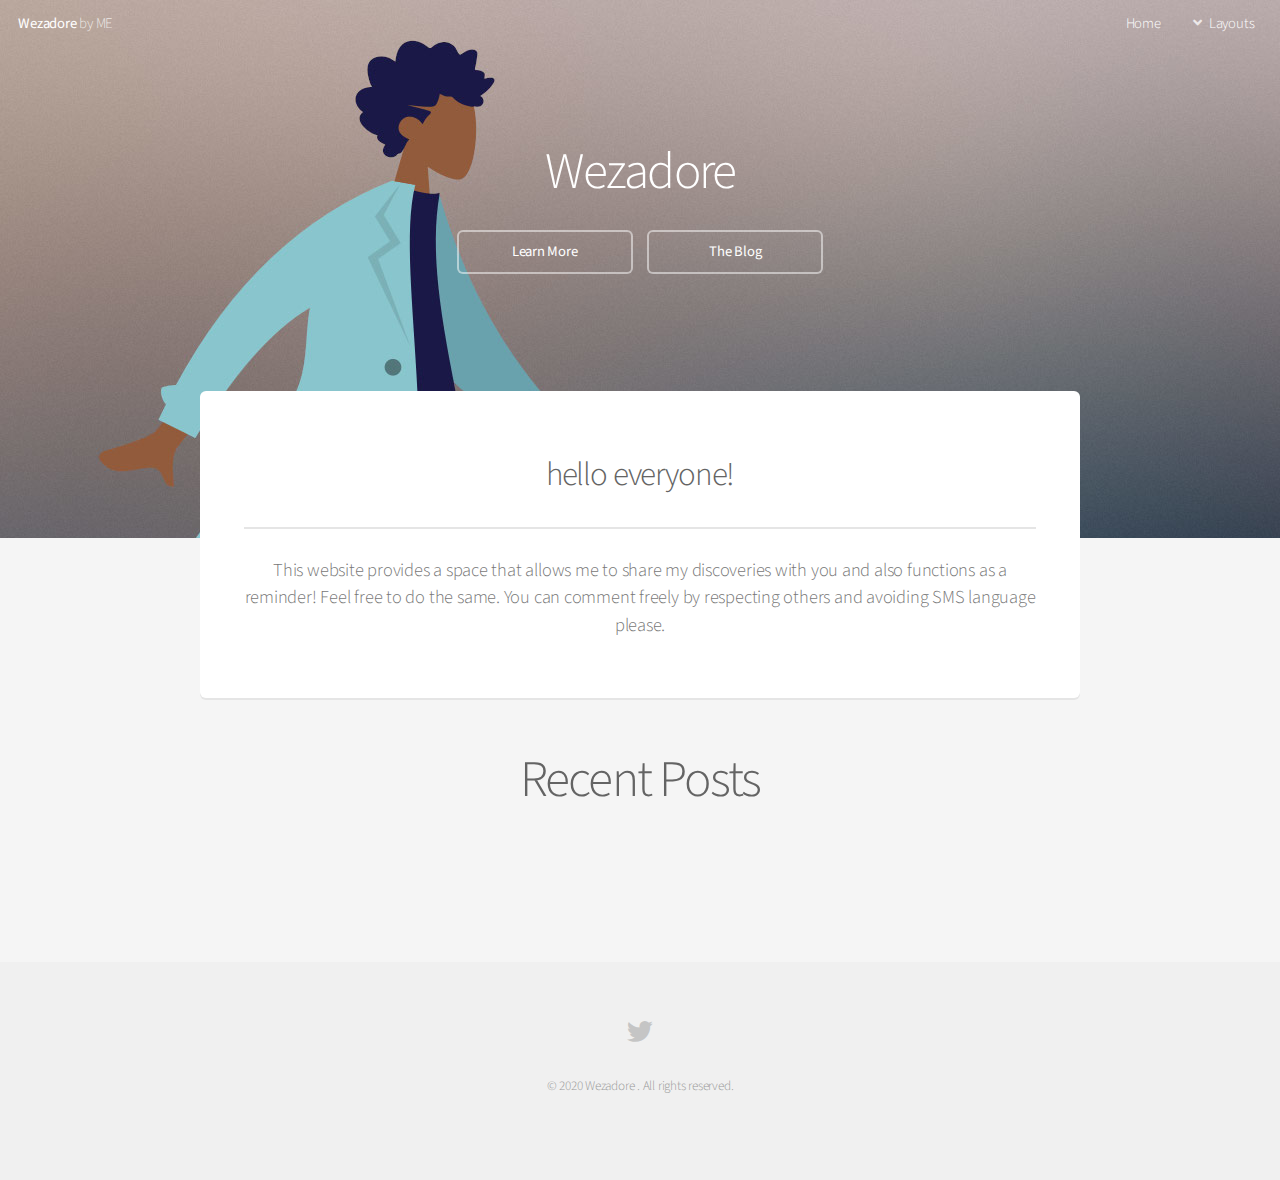
<file: index.html>
<!DOCTYPE html>
<html>
    <head>
	<meta name="generator" content="Hugo 0.72.0" />



<title>Wezadore blog</title>
<meta charset="utf-8" />
<meta name="viewport" content="width=device-width, initial-scale=1, user-scalable=no" />
<link rel="stylesheet" href="/style.css" /><meta property="og:title" content="Wezadore blog" />
<meta property="og:description" content="Another fine blog." />
<meta property="og:type" content="website" />
<meta property="og:url" content="https://wezadore.github.io/" />
<meta property="og:image" content="https://wezadore.github.io/images/pic01.jpg"/>
<meta property="og:updated_time" content="2020-06-03T00:00:00+00:00" />

    </head>
    <body class="landing is-preload">
        <div id="page-wrapper">
<header id="header"class="alt">
    <h1><a href="/">Wezadore</a> by ME</h1>
    <nav id="nav">
        <ul>
            <li><a href="https://wezadore.github.io/">Home</a></li>
            <li>
                <a href="#" class="icon solid fa-angle-down">Layouts</a>
                <ul><li><a href="/blog/">Blog</a></li></ul>
            </li>
            
            
        </ul>
    </nav>

<script type="application/javascript">
var doNotTrack = false;
if (!doNotTrack) {
	(function(i,s,o,g,r,a,m){i['GoogleAnalyticsObject']=r;i[r]=i[r]||function(){
	(i[r].q=i[r].q||[]).push(arguments)},i[r].l=1*new Date();a=s.createElement(o),
	m=s.getElementsByTagName(o)[0];a.async=1;a.src=g;m.parentNode.insertBefore(a,m)
	})(window,document,'script','https://www.google-analytics.com/analytics.js','ga');
	ga('create', 'UA-168442425-1', 'auto');
	
	ga('send', 'pageview');
}
</script>

</header>

            <section id="banner">
            
            
                <h2>Wezadore</h2>
                <p> </p>
                <ul class="actions special">
                
                    <li><a href="/aboutme/" class="button ">Learn More</a></li>
                
                    <li><a href="/blog/" class="button ">The Blog</a></li>
                
                </ul>
            
            
            </section>

            
            <section id="main" class="container">
                
                
                
                    <section class="box special">
                        <header class="major">
                            
                            <h2>hello everyone!</h2>
                            <p>This website provides a space that allows me to share my discoveries with you and also functions as a reminder! Feel free to do the same. You can comment freely by respecting others and avoiding SMS language please.</p>
                        </header>
                        
                    </section>
                
                

                
                

                
                
                
                  
                  <header class="major">
                      <h2>Recent Posts</h2>
                  </header>
                  
                  <div class="row">
                      
                  </div>
                
                
            </section>

            
            
<footer id="footer">
    <ul class="icons">
        
            <li><a href="https://twitter.com/wezadore" class="icon brands fa-twitter"><span class="label">twitter</span></a></li>
        
    </ul>
    <ul class="copyright">
        
        <li>© 2020 Wezadore . All rights reserved.</li>
        
        
        
    </ul>
</footer></div>
<script src="https://wezadore.github.io/js/jquery.min.js"></script>
<script src="https://wezadore.github.io/js/jquery.dropotron.min.js"></script>
<script src="https://wezadore.github.io/js/jquery.scrollex.min.js"></script>
<script src="https://wezadore.github.io/js/browser.min.js"></script>
<script src="https://wezadore.github.io/js/breakpoints.min.js"></script>
<script src="https://wezadore.github.io/js/util.js"></script>
<script src="https://wezadore.github.io/js/main.js"></script></body>
</html>
</file>
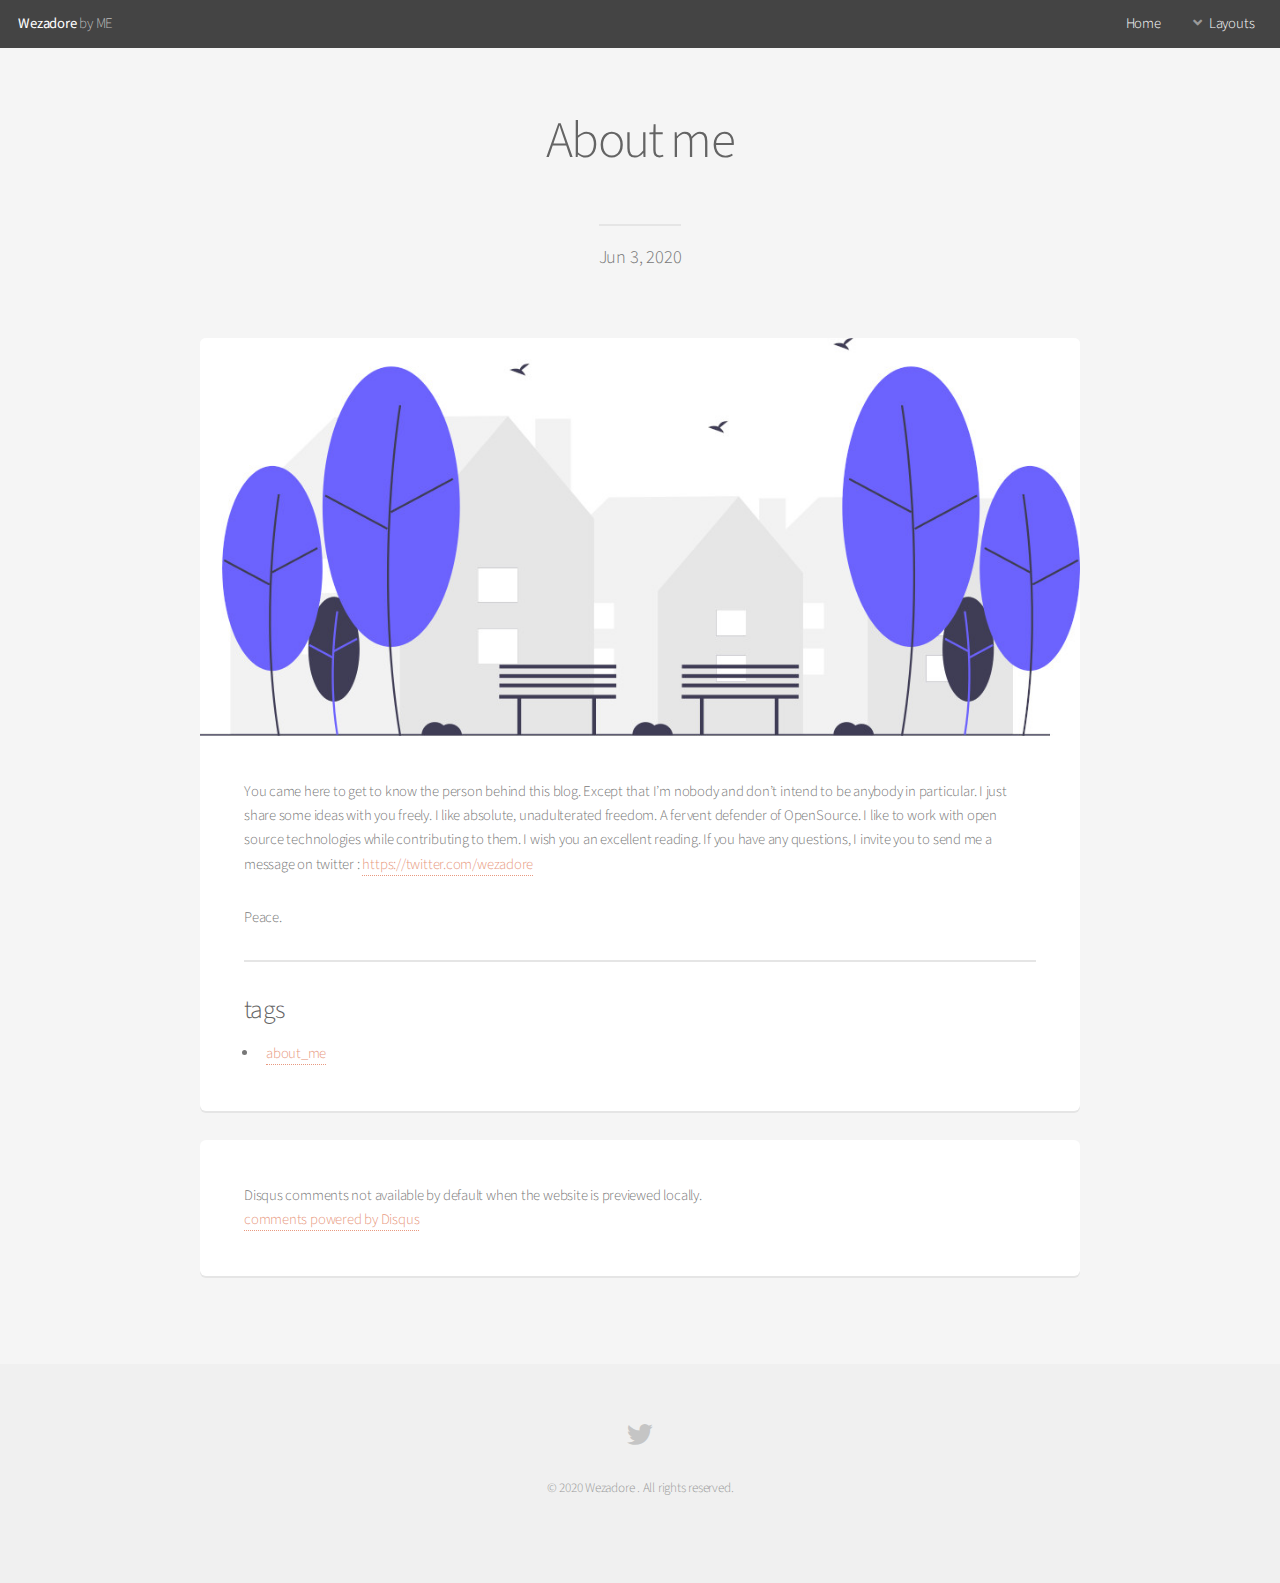
<file: aboutme/index.html>
<!DOCTYPE html>
<html>
    <head>



<title>About me | Wezadore blog</title>
<meta charset="utf-8" />
<meta name="viewport" content="width=device-width, initial-scale=1, user-scalable=no" />
<link rel="stylesheet" href="/style.css" /></head>
    <body class="is-preload">
        <div id="page-wrapper">
<header id="header">
    <h1><a href="/">Wezadore</a> by ME</h1>
    <nav id="nav">
        <ul>
            <li><a href="https://wezadore.github.io/">Home</a></li>
            <li>
                <a href="#" class="icon solid fa-angle-down">Layouts</a>
                <ul><li><a href="/blog/">Blog</a></li></ul>
            </li>
            
            
        </ul>
    </nav>

<script type="application/javascript">
var doNotTrack = false;
if (!doNotTrack) {
	(function(i,s,o,g,r,a,m){i['GoogleAnalyticsObject']=r;i[r]=i[r]||function(){
	(i[r].q=i[r].q||[]).push(arguments)},i[r].l=1*new Date();a=s.createElement(o),
	m=s.getElementsByTagName(o)[0];a.async=1;a.src=g;m.parentNode.insertBefore(a,m)
	})(window,document,'script','https://www.google-analytics.com/analytics.js','ga');
	ga('create', 'UA-168442425-1', 'auto');
	
	ga('send', 'pageview');
}
</script>

</header>
<section id="main" class="container ">
  <header>
    <h2>About me</h2>
    
    <p>Jun 3, 2020</p>
    
  </header>
  <div class="box">
    
    <span class="image featured"><img src="/images/street.jpg" alt="" /></span>
    
    <p>You came here to get to know the person behind this blog. Except that I&rsquo;m nobody and don&rsquo;t intend to be anybody in particular. I just share some ideas with you freely.
I like absolute, unadulterated freedom. A fervent defender of OpenSource. I like to work with open source technologies while contributing to them.
I wish you an excellent reading. If you have any questions, I invite you to send me a message on twitter : <a href="https://twitter.com/wezadore">https://twitter.com/wezadore</a></p>
<p>Peace.</p>

    


  <hr />
  <h3>tags</h3>
  <ul>
    
      <li>
          <a href="https://wezadore.github.io/tags/about_me/">about_me</a>
        </li></ul>

  </div>
  
  <div class="box">
    <div id="disqus_thread"></div>
<script type="application/javascript">
    var disqus_config = function () {
    
    
    
    };
    (function() {
        if (["localhost", "127.0.0.1"].indexOf(window.location.hostname) != -1) {
            document.getElementById('disqus_thread').innerHTML = 'Disqus comments not available by default when the website is previewed locally.';
            return;
        }
        var d = document, s = d.createElement('script'); s.async = true;
        s.src = '//' + "wezadore" + '.disqus.com/embed.js';
        s.setAttribute('data-timestamp', +new Date());
        (d.head || d.body).appendChild(s);
    })();
</script>
<noscript>Please enable JavaScript to view the <a href="https://disqus.com/?ref_noscript">comments powered by Disqus.</a></noscript>
<a href="https://disqus.com" class="dsq-brlink">comments powered by <span class="logo-disqus">Disqus</span></a>
  </div>
  

            </section>
<footer id="footer">
    <ul class="icons">
        
            <li><a href="https://twitter.com/wezadore" class="icon brands fa-twitter"><span class="label">twitter</span></a></li>
        
    </ul>
    <ul class="copyright">
        
        <li>© 2020 Wezadore . All rights reserved.</li>
        
        
        
    </ul>
</footer></div>
<script src="https://wezadore.github.io/js/jquery.min.js"></script>
<script src="https://wezadore.github.io/js/jquery.dropotron.min.js"></script>
<script src="https://wezadore.github.io/js/jquery.scrollex.min.js"></script>
<script src="https://wezadore.github.io/js/browser.min.js"></script>
<script src="https://wezadore.github.io/js/breakpoints.min.js"></script>
<script src="https://wezadore.github.io/js/util.js"></script>
<script src="https://wezadore.github.io/js/main.js"></script></body>
</html>
</file>
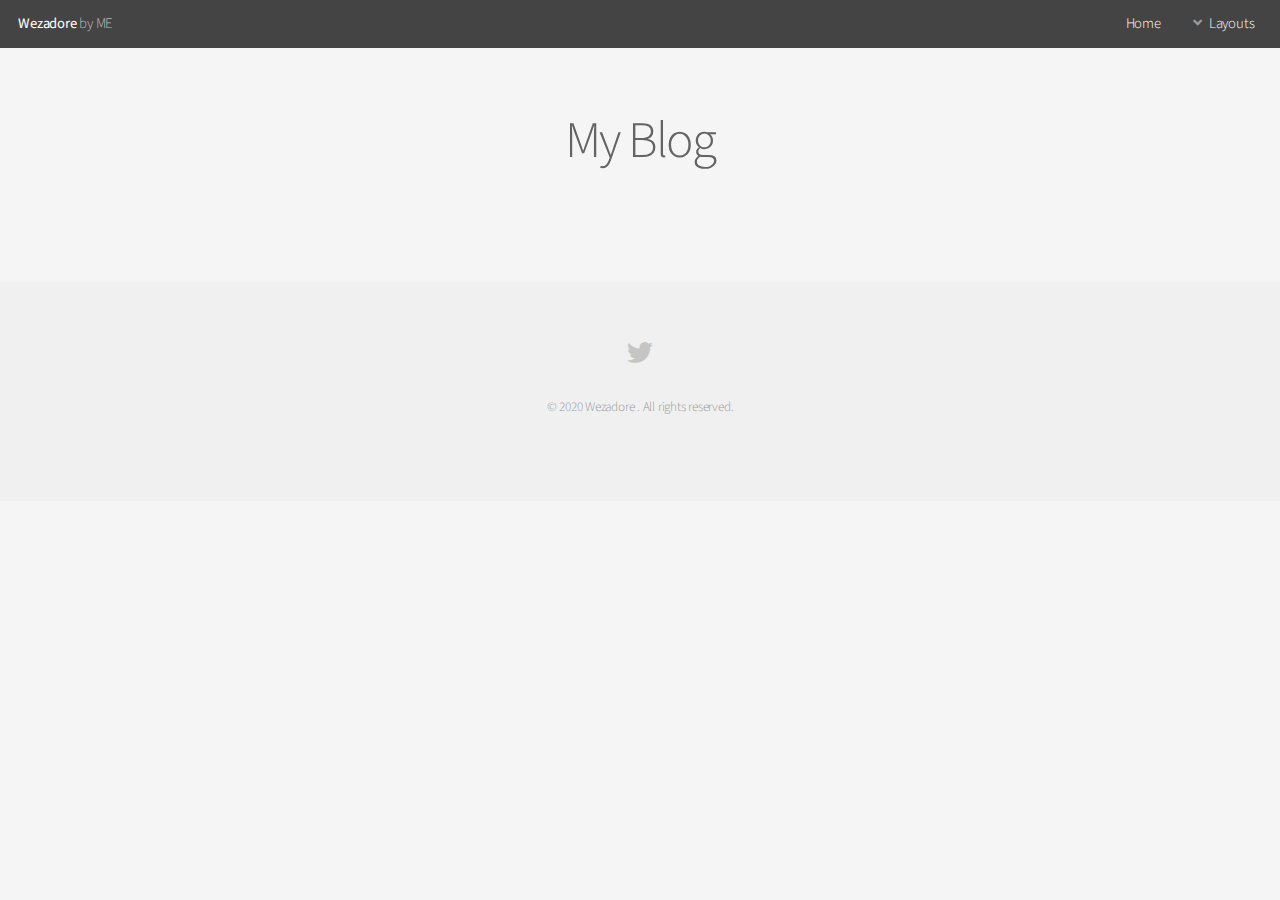
<file: blog/index.html>
<!DOCTYPE html>
<html>
    <head>



<title>My Blog | Wezadore blog</title>
<meta charset="utf-8" />
<meta name="viewport" content="width=device-width, initial-scale=1, user-scalable=no" />
<link rel="stylesheet" href="/style.css" /></head>
    <body class="is-preload">
        <div id="page-wrapper">
<header id="header">
    <h1><a href="/">Wezadore</a> by ME</h1>
    <nav id="nav">
        <ul>
            <li><a href="https://wezadore.github.io/">Home</a></li>
            <li>
                <a href="#" class="icon solid fa-angle-down">Layouts</a>
                <ul><li><a href="/blog/">Blog</a></li></ul>
            </li>
            
            
        </ul>
    </nav>

<script type="application/javascript">
var doNotTrack = false;
if (!doNotTrack) {
	(function(i,s,o,g,r,a,m){i['GoogleAnalyticsObject']=r;i[r]=i[r]||function(){
	(i[r].q=i[r].q||[]).push(arguments)},i[r].l=1*new Date();a=s.createElement(o),
	m=s.getElementsByTagName(o)[0];a.async=1;a.src=g;m.parentNode.insertBefore(a,m)
	})(window,document,'script','https://www.google-analytics.com/analytics.js','ga');
	ga('create', 'UA-168442425-1', 'auto');
	
	ga('send', 'pageview');
}
</script>

</header>
<section id="main" class="container ">

  <header>
    <h2>My Blog</h2>
  </header>
  <div class="row">
      
  </div>

            </section>
<footer id="footer">
    <ul class="icons">
        
            <li><a href="https://twitter.com/wezadore" class="icon brands fa-twitter"><span class="label">twitter</span></a></li>
        
    </ul>
    <ul class="copyright">
        
        <li>© 2020 Wezadore . All rights reserved.</li>
        
        
        
    </ul>
</footer></div>
<script src="https://wezadore.github.io/js/jquery.min.js"></script>
<script src="https://wezadore.github.io/js/jquery.dropotron.min.js"></script>
<script src="https://wezadore.github.io/js/jquery.scrollex.min.js"></script>
<script src="https://wezadore.github.io/js/browser.min.js"></script>
<script src="https://wezadore.github.io/js/breakpoints.min.js"></script>
<script src="https://wezadore.github.io/js/util.js"></script>
<script src="https://wezadore.github.io/js/main.js"></script></body>
</html>
</file>
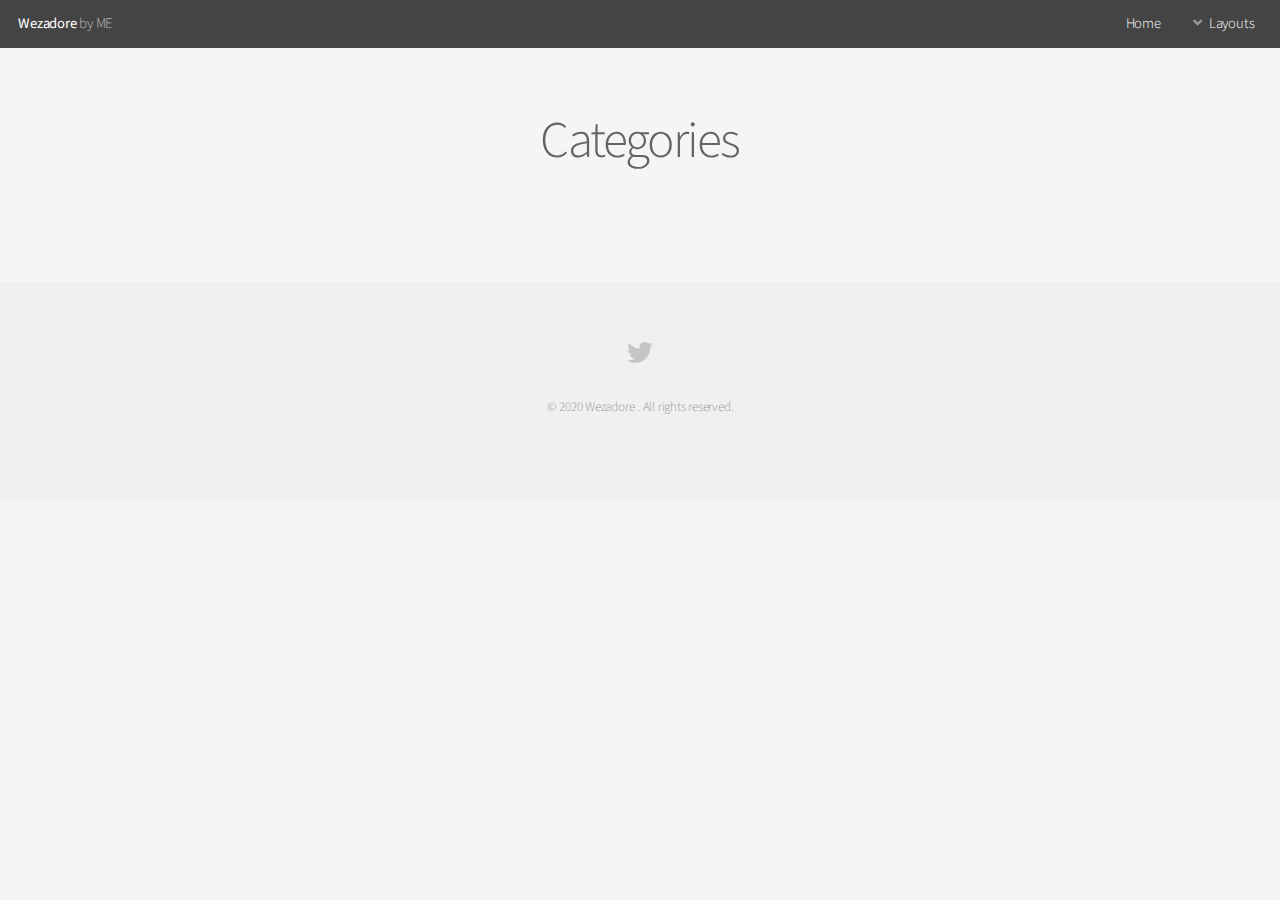
<file: categories/index.html>
<!DOCTYPE html>
<html>
    <head>



<title>Categories | Wezadore blog</title>
<meta charset="utf-8" />
<meta name="viewport" content="width=device-width, initial-scale=1, user-scalable=no" />
<link rel="stylesheet" href="/style.css" /></head>
    <body class="is-preload">
        <div id="page-wrapper">
<header id="header">
    <h1><a href="/">Wezadore</a> by ME</h1>
    <nav id="nav">
        <ul>
            <li><a href="https://wezadore.github.io/">Home</a></li>
            <li>
                <a href="#" class="icon solid fa-angle-down">Layouts</a>
                <ul><li><a href="/blog/">Blog</a></li></ul>
            </li>
            
            
        </ul>
    </nav>

<script type="application/javascript">
var doNotTrack = false;
if (!doNotTrack) {
	(function(i,s,o,g,r,a,m){i['GoogleAnalyticsObject']=r;i[r]=i[r]||function(){
	(i[r].q=i[r].q||[]).push(arguments)},i[r].l=1*new Date();a=s.createElement(o),
	m=s.getElementsByTagName(o)[0];a.async=1;a.src=g;m.parentNode.insertBefore(a,m)
	})(window,document,'script','https://www.google-analytics.com/analytics.js','ga');
	ga('create', 'UA-168442425-1', 'auto');
	
	ga('send', 'pageview');
}
</script>

</header>
<section id="main" class="container ">

  <header>
    <h2>Categories</h2>
  </header>
  <div class="row">
      
  </div>

            </section>
<footer id="footer">
    <ul class="icons">
        
            <li><a href="https://twitter.com/wezadore" class="icon brands fa-twitter"><span class="label">twitter</span></a></li>
        
    </ul>
    <ul class="copyright">
        
        <li>© 2020 Wezadore . All rights reserved.</li>
        
        
        
    </ul>
</footer></div>
<script src="https://wezadore.github.io/js/jquery.min.js"></script>
<script src="https://wezadore.github.io/js/jquery.dropotron.min.js"></script>
<script src="https://wezadore.github.io/js/jquery.scrollex.min.js"></script>
<script src="https://wezadore.github.io/js/browser.min.js"></script>
<script src="https://wezadore.github.io/js/breakpoints.min.js"></script>
<script src="https://wezadore.github.io/js/util.js"></script>
<script src="https://wezadore.github.io/js/main.js"></script></body>
</html>
</file>
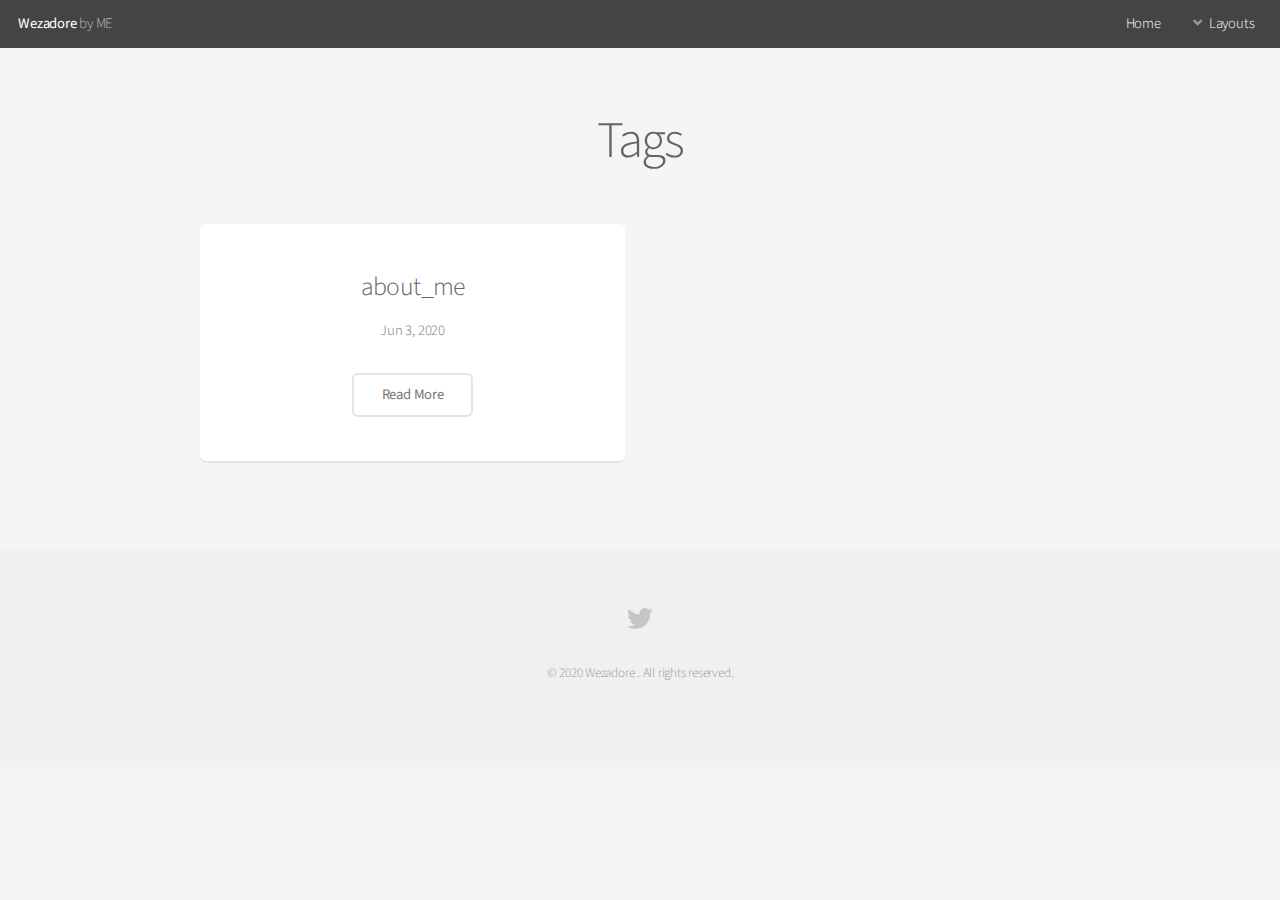
<file: tags/index.html>
<!DOCTYPE html>
<html>
    <head>



<title>Tags | Wezadore blog</title>
<meta charset="utf-8" />
<meta name="viewport" content="width=device-width, initial-scale=1, user-scalable=no" />
<link rel="stylesheet" href="/style.css" /></head>
    <body class="is-preload">
        <div id="page-wrapper">
<header id="header">
    <h1><a href="/">Wezadore</a> by ME</h1>
    <nav id="nav">
        <ul>
            <li><a href="https://wezadore.github.io/">Home</a></li>
            <li>
                <a href="#" class="icon solid fa-angle-down">Layouts</a>
                <ul><li><a href="/blog/">Blog</a></li></ul>
            </li>
            
            
        </ul>
    </nav>

<script type="application/javascript">
var doNotTrack = false;
if (!doNotTrack) {
	(function(i,s,o,g,r,a,m){i['GoogleAnalyticsObject']=r;i[r]=i[r]||function(){
	(i[r].q=i[r].q||[]).push(arguments)},i[r].l=1*new Date();a=s.createElement(o),
	m=s.getElementsByTagName(o)[0];a.async=1;a.src=g;m.parentNode.insertBefore(a,m)
	})(window,document,'script','https://www.google-analytics.com/analytics.js','ga');
	ga('create', 'UA-168442425-1', 'auto');
	
	ga('send', 'pageview');
}
</script>

</header>
<section id="main" class="container ">

  <header>
    <h2>Tags</h2>
  </header>
  <div class="row">
      
          <div class="col-6 col-12-narrower">
              <section class="box special">
                  
                  <h3>about_me</h3>
                  <p>Jun 3, 2020</p>
                  
                  <p></p>
                  
                  <ul class="actions special">
                      <li><a href="https://wezadore.github.io/tags/about_me/" class="button alt">Read More </a></li>
                  </ul>
              </section>
          </div>
      
  </div>

            </section>
<footer id="footer">
    <ul class="icons">
        
            <li><a href="https://twitter.com/wezadore" class="icon brands fa-twitter"><span class="label">twitter</span></a></li>
        
    </ul>
    <ul class="copyright">
        
        <li>© 2020 Wezadore . All rights reserved.</li>
        
        
        
    </ul>
</footer></div>
<script src="https://wezadore.github.io/js/jquery.min.js"></script>
<script src="https://wezadore.github.io/js/jquery.dropotron.min.js"></script>
<script src="https://wezadore.github.io/js/jquery.scrollex.min.js"></script>
<script src="https://wezadore.github.io/js/browser.min.js"></script>
<script src="https://wezadore.github.io/js/breakpoints.min.js"></script>
<script src="https://wezadore.github.io/js/util.js"></script>
<script src="https://wezadore.github.io/js/main.js"></script></body>
</html>
</file>
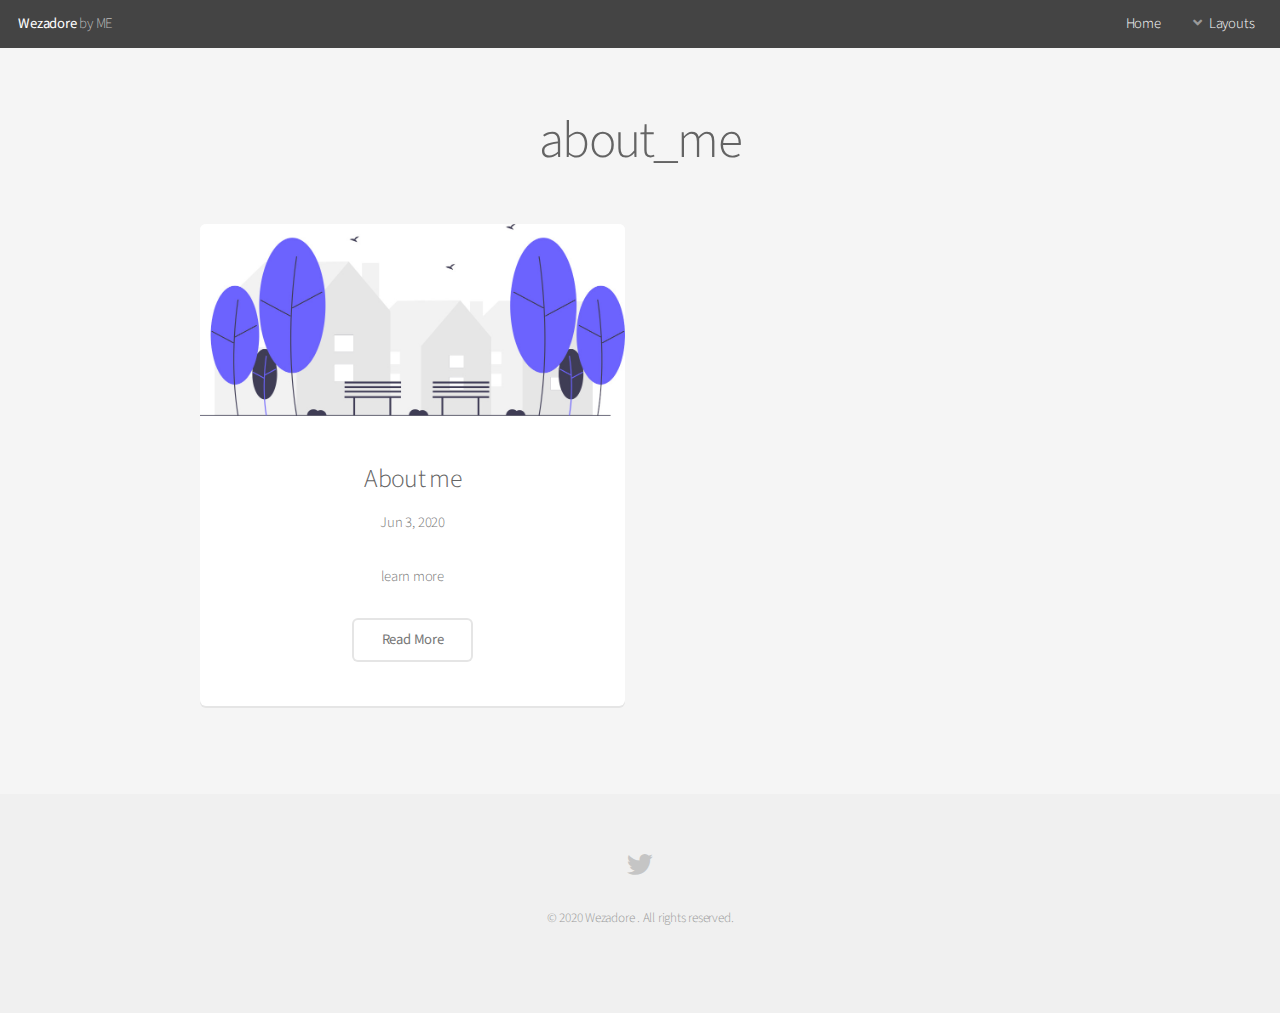
<file: tags/about_me/index.html>
<!DOCTYPE html>
<html>
    <head>



<title>about_me | Wezadore blog</title>
<meta charset="utf-8" />
<meta name="viewport" content="width=device-width, initial-scale=1, user-scalable=no" />
<link rel="stylesheet" href="/style.css" /></head>
    <body class="is-preload">
        <div id="page-wrapper">
<header id="header">
    <h1><a href="/">Wezadore</a> by ME</h1>
    <nav id="nav">
        <ul>
            <li><a href="https://wezadore.github.io/">Home</a></li>
            <li>
                <a href="#" class="icon solid fa-angle-down">Layouts</a>
                <ul><li><a href="/blog/">Blog</a></li></ul>
            </li>
            
            
        </ul>
    </nav>

<script type="application/javascript">
var doNotTrack = false;
if (!doNotTrack) {
	(function(i,s,o,g,r,a,m){i['GoogleAnalyticsObject']=r;i[r]=i[r]||function(){
	(i[r].q=i[r].q||[]).push(arguments)},i[r].l=1*new Date();a=s.createElement(o),
	m=s.getElementsByTagName(o)[0];a.async=1;a.src=g;m.parentNode.insertBefore(a,m)
	})(window,document,'script','https://www.google-analytics.com/analytics.js','ga');
	ga('create', 'UA-168442425-1', 'auto');
	
	ga('send', 'pageview');
}
</script>

</header>
<section id="main" class="container ">

  <header>
    <h2>about_me</h2>
  </header>
  <div class="row">
      
          <div class="col-6 col-12-narrower">
              <section class="box special">
                  
                  <span class="image featured"><img src="/images/street.jpg" alt="" /></span>
                  
                  <h3>About me</h3>
                  <p>Jun 3, 2020</p>
                  
                  <p>learn more</p>
                  
                  <ul class="actions special">
                      <li><a href="https://wezadore.github.io/aboutme/" class="button alt">Read More </a></li>
                  </ul>
              </section>
          </div>
      
  </div>

            </section>
<footer id="footer">
    <ul class="icons">
        
            <li><a href="https://twitter.com/wezadore" class="icon brands fa-twitter"><span class="label">twitter</span></a></li>
        
    </ul>
    <ul class="copyright">
        
        <li>© 2020 Wezadore . All rights reserved.</li>
        
        
        
    </ul>
</footer></div>
<script src="https://wezadore.github.io/js/jquery.min.js"></script>
<script src="https://wezadore.github.io/js/jquery.dropotron.min.js"></script>
<script src="https://wezadore.github.io/js/jquery.scrollex.min.js"></script>
<script src="https://wezadore.github.io/js/browser.min.js"></script>
<script src="https://wezadore.github.io/js/breakpoints.min.js"></script>
<script src="https://wezadore.github.io/js/util.js"></script>
<script src="https://wezadore.github.io/js/main.js"></script></body>
</html>
</file>
<file: style.css>
@import url("css/fontawesome-all.min.css");@import url("https://fonts.googleapis.com/css?family=Source+Sans+Pro:300,400,300italic,400italic");html,body,div,span,applet,object,iframe,h1,h2,h3,h4,h5,h6,p,blockquote,pre,a,abbr,acronym,address,big,cite,code,del,dfn,em,img,ins,kbd,q,s,samp,small,strike,strong,sub,sup,tt,var,b,u,i,center,dl,dt,dd,ol,ul,li,fieldset,form,label,legend,table,caption,tbody,tfoot,thead,tr,th,td,article,aside,canvas,details,embed,figure,figcaption,footer,header,hgroup,menu,nav,output,ruby,section,summary,time,mark,audio,video{margin:0;padding:0;border:0;font-size:100%;font:inherit;vertical-align:baseline}article,aside,details,figcaption,figure,footer,header,hgroup,menu,nav,section{display:block}body{line-height:1}ol,ul{list-style:none}blockquote,q{quotes:none}blockquote:before,blockquote:after,q:before,q:after{content:'';content:none}table{border-collapse:collapse;border-spacing:0}body{-webkit-text-size-adjust:none}mark{background-color:transparent;color:inherit}input::-moz-focus-inner{border:0;padding:0}input,select,textarea{-moz-appearance:none;-webkit-appearance:none;-ms-appearance:none;appearance:none}@-ms-viewport{width:device-width}body{-ms-overflow-style:scrollbar}@media screen and (max-width: 480px){html,body{min-width:320px}}html{box-sizing:border-box}*,*:before,*:after{box-sizing:inherit}body{background:#f5f5f5}body,input,select,textarea{color:#777;font-family:"Source Sans Pro",sans-serif;font-size:16pt;font-weight:300;line-height:1.65em;letter-spacing:-0.015em}a{-moz-transition:color .2s ease-in-out,border-bottom-color .2s ease-in-out;-webkit-transition:color .2s ease-in-out,border-bottom-color .2s ease-in-out;-ms-transition:color .2s ease-in-out,border-bottom-color .2s ease-in-out;transition:color .2s ease-in-out,border-bottom-color .2s ease-in-out;border-bottom:dotted 1px;color:#e89980;text-decoration:none}a:hover{border-bottom-color:transparent}strong,b{color:#646464;font-weight:400}em,i{font-style:italic}p{margin:0 0 2em 0}h1,h2,h3,h4,h5,h6{color:#646464;font-weight:300;line-height:1em;margin:0 0 .5em 0}h1 a,h2 a,h3 a,h4 a,h5 a,h6 a{color:inherit;text-decoration:none}h2{font-size:2.25em;line-height:1.5em;letter-spacing:-0.035em}h3{font-size:1.75em;line-height:1.5em;letter-spacing:-0.025em}h4{font-size:1.1em;line-height:1.5em;letter-spacing:0}h5{font-size:0.9em;line-height:1.5em;letter-spacing:0}h6{font-size:0.7em;line-height:1.5em;letter-spacing:0}sub{font-size:0.8em;position:relative;top:0.5em}sup{font-size:0.8em;position:relative;top:-0.5em}hr{border:0;border-bottom:solid 2px #e5e5e5;margin:2em 0}hr.major{margin:3em 0}blockquote{border-left:solid 4px #e5e5e5;font-style:italic;margin:0 0 2em 0;padding:0.5em 0 0.5em 2em}pre{-webkit-overflow-scrolling:touch;background:#f8f8f8;border-radius:6px;border:solid 1px #e5e5e5;font-family:monospace;font-size:0.9em;line-height:1.75em;margin:0 0 2em 0;overflow-x:auto;padding:1em 1.5em}pre code{border:solid 0px #e5e5e5;font-family:monospace;font-size:0.9em;line-height:1.75em;margin:0 0 2em 0;overflow-x:auto}code{background:#f8f8f8;border-radius:6px;border:solid 1px #e5e5e5;font-family:monospace;font-size:0.9em;margin:0 0.25em;padding:0.25em 0.65em}.align-left{text-align:left}.align-center{text-align:center}.align-right{text-align:right}.row{display:flex;flex-wrap:wrap;box-sizing:border-box;align-items:stretch}.row>*{box-sizing:border-box}.row.gtr-uniform>*>:last-child{margin-bottom:0}.row.aln-left{justify-content:flex-start}.row.aln-center{justify-content:center}.row.aln-right{justify-content:flex-end}.row.aln-top{align-items:flex-start}.row.aln-middle{align-items:center}.row.aln-bottom{align-items:flex-end}.row>.imp{order:-1}.row>.col-1{width:8.33333333%}.row>.off-1{margin-left:8.33333333%}.row>.col-2{width:16.66666667%}.row>.off-2{margin-left:16.66666667%}.row>.col-3{width:25%}.row>.off-3{margin-left:25%}.row>.col-4{width:33.33333333%}.row>.off-4{margin-left:33.33333333%}.row>.col-5{width:41.66666667%}.row>.off-5{margin-left:41.66666667%}.row>.col-6{width:50%}.row>.off-6{margin-left:50%}.row>.col-7{width:58.33333333%}.row>.off-7{margin-left:58.33333333%}.row>.col-8{width:66.66666667%}.row>.off-8{margin-left:66.66666667%}.row>.col-9{width:75%}.row>.off-9{margin-left:75%}.row>.col-10{width:83.33333333%}.row>.off-10{margin-left:83.33333333%}.row>.col-11{width:91.66666667%}.row>.off-11{margin-left:91.66666667%}.row>.col-12{width:100%}.row>.off-12{margin-left:100%}.row.gtr-0{margin-top:0;margin-left:0em}.row.gtr-0>*{padding:0 0 0 0em}.row.gtr-0.gtr-uniform{margin-top:0em}.row.gtr-0.gtr-uniform>*{padding-top:0em}.row.gtr-25{margin-top:0;margin-left:-.5em}.row.gtr-25>*{padding:0 0 0 .5em}.row.gtr-25.gtr-uniform{margin-top:-.5em}.row.gtr-25.gtr-uniform>*{padding-top:.5em}.row.gtr-50{margin-top:0;margin-left:-1em}.row.gtr-50>*{padding:0 0 0 1em}.row.gtr-50.gtr-uniform{margin-top:-1em}.row.gtr-50.gtr-uniform>*{padding-top:1em}.row{margin-top:0;margin-left:-2em}.row>*{padding:0 0 0 2em}.row.gtr-uniform{margin-top:-2em}.row.gtr-uniform>*{padding-top:2em}.row.gtr-150{margin-top:0;margin-left:-3em}.row.gtr-150>*{padding:0 0 0 3em}.row.gtr-150.gtr-uniform{margin-top:-3em}.row.gtr-150.gtr-uniform>*{padding-top:3em}.row.gtr-200{margin-top:0;margin-left:-4em}.row.gtr-200>*{padding:0 0 0 4em}.row.gtr-200.gtr-uniform{margin-top:-4em}.row.gtr-200.gtr-uniform>*{padding-top:4em}@media screen and (max-width: 1680px){.row{display:flex;flex-wrap:wrap;box-sizing:border-box;align-items:stretch}.row>*{box-sizing:border-box}.row.gtr-uniform>*>:last-child{margin-bottom:0}.row.aln-left{justify-content:flex-start}.row.aln-center{justify-content:center}.row.aln-right{justify-content:flex-end}.row.aln-top{align-items:flex-start}.row.aln-middle{align-items:center}.row.aln-bottom{align-items:flex-end}.row>.imp-wide{order:-1}.row>.col-1-wide{width:8.33333333%}.row>.off-1-wide{margin-left:8.33333333%}.row>.col-2-wide{width:16.66666667%}.row>.off-2-wide{margin-left:16.66666667%}.row>.col-3-wide{width:25%}.row>.off-3-wide{margin-left:25%}.row>.col-4-wide{width:33.33333333%}.row>.off-4-wide{margin-left:33.33333333%}.row>.col-5-wide{width:41.66666667%}.row>.off-5-wide{margin-left:41.66666667%}.row>.col-6-wide{width:50%}.row>.off-6-wide{margin-left:50%}.row>.col-7-wide{width:58.33333333%}.row>.off-7-wide{margin-left:58.33333333%}.row>.col-8-wide{width:66.66666667%}.row>.off-8-wide{margin-left:66.66666667%}.row>.col-9-wide{width:75%}.row>.off-9-wide{margin-left:75%}.row>.col-10-wide{width:83.33333333%}.row>.off-10-wide{margin-left:83.33333333%}.row>.col-11-wide{width:91.66666667%}.row>.off-11-wide{margin-left:91.66666667%}.row>.col-12-wide{width:100%}.row>.off-12-wide{margin-left:100%}.row.gtr-0{margin-top:0;margin-left:0em}.row.gtr-0>*{padding:0 0 0 0em}.row.gtr-0.gtr-uniform{margin-top:0em}.row.gtr-0.gtr-uniform>*{padding-top:0em}.row.gtr-25{margin-top:0;margin-left:-.5em}.row.gtr-25>*{padding:0 0 0 .5em}.row.gtr-25.gtr-uniform{margin-top:-.5em}.row.gtr-25.gtr-uniform>*{padding-top:.5em}.row.gtr-50{margin-top:0;margin-left:-1em}.row.gtr-50>*{padding:0 0 0 1em}.row.gtr-50.gtr-uniform{margin-top:-1em}.row.gtr-50.gtr-uniform>*{padding-top:1em}.row{margin-top:0;margin-left:-2em}.row>*{padding:0 0 0 2em}.row.gtr-uniform{margin-top:-2em}.row.gtr-uniform>*{padding-top:2em}.row.gtr-150{margin-top:0;margin-left:-3em}.row.gtr-150>*{padding:0 0 0 3em}.row.gtr-150.gtr-uniform{margin-top:-3em}.row.gtr-150.gtr-uniform>*{padding-top:3em}.row.gtr-200{margin-top:0;margin-left:-4em}.row.gtr-200>*{padding:0 0 0 4em}.row.gtr-200.gtr-uniform{margin-top:-4em}.row.gtr-200.gtr-uniform>*{padding-top:4em}}@media screen and (max-width: 1280px){.row{display:flex;flex-wrap:wrap;box-sizing:border-box;align-items:stretch}.row>*{box-sizing:border-box}.row.gtr-uniform>*>:last-child{margin-bottom:0}.row.aln-left{justify-content:flex-start}.row.aln-center{justify-content:center}.row.aln-right{justify-content:flex-end}.row.aln-top{align-items:flex-start}.row.aln-middle{align-items:center}.row.aln-bottom{align-items:flex-end}.row>.imp-normal{order:-1}.row>.col-1-normal{width:8.33333333%}.row>.off-1-normal{margin-left:8.33333333%}.row>.col-2-normal{width:16.66666667%}.row>.off-2-normal{margin-left:16.66666667%}.row>.col-3-normal{width:25%}.row>.off-3-normal{margin-left:25%}.row>.col-4-normal{width:33.33333333%}.row>.off-4-normal{margin-left:33.33333333%}.row>.col-5-normal{width:41.66666667%}.row>.off-5-normal{margin-left:41.66666667%}.row>.col-6-normal{width:50%}.row>.off-6-normal{margin-left:50%}.row>.col-7-normal{width:58.33333333%}.row>.off-7-normal{margin-left:58.33333333%}.row>.col-8-normal{width:66.66666667%}.row>.off-8-normal{margin-left:66.66666667%}.row>.col-9-normal{width:75%}.row>.off-9-normal{margin-left:75%}.row>.col-10-normal{width:83.33333333%}.row>.off-10-normal{margin-left:83.33333333%}.row>.col-11-normal{width:91.66666667%}.row>.off-11-normal{margin-left:91.66666667%}.row>.col-12-normal{width:100%}.row>.off-12-normal{margin-left:100%}.row.gtr-0{margin-top:0;margin-left:0em}.row.gtr-0>*{padding:0 0 0 0em}.row.gtr-0.gtr-uniform{margin-top:0em}.row.gtr-0.gtr-uniform>*{padding-top:0em}.row.gtr-25{margin-top:0;margin-left:-.5em}.row.gtr-25>*{padding:0 0 0 .5em}.row.gtr-25.gtr-uniform{margin-top:-.5em}.row.gtr-25.gtr-uniform>*{padding-top:.5em}.row.gtr-50{margin-top:0;margin-left:-1em}.row.gtr-50>*{padding:0 0 0 1em}.row.gtr-50.gtr-uniform{margin-top:-1em}.row.gtr-50.gtr-uniform>*{padding-top:1em}.row{margin-top:0;margin-left:-2em}.row>*{padding:0 0 0 2em}.row.gtr-uniform{margin-top:-2em}.row.gtr-uniform>*{padding-top:2em}.row.gtr-150{margin-top:0;margin-left:-3em}.row.gtr-150>*{padding:0 0 0 3em}.row.gtr-150.gtr-uniform{margin-top:-3em}.row.gtr-150.gtr-uniform>*{padding-top:3em}.row.gtr-200{margin-top:0;margin-left:-4em}.row.gtr-200>*{padding:0 0 0 4em}.row.gtr-200.gtr-uniform{margin-top:-4em}.row.gtr-200.gtr-uniform>*{padding-top:4em}}@media screen and (max-width: 980px){.row{display:flex;flex-wrap:wrap;box-sizing:border-box;align-items:stretch}.row>*{box-sizing:border-box}.row.gtr-uniform>*>:last-child{margin-bottom:0}.row.aln-left{justify-content:flex-start}.row.aln-center{justify-content:center}.row.aln-right{justify-content:flex-end}.row.aln-top{align-items:flex-start}.row.aln-middle{align-items:center}.row.aln-bottom{align-items:flex-end}.row>.imp-narrow{order:-1}.row>.col-1-narrow{width:8.33333333%}.row>.off-1-narrow{margin-left:8.33333333%}.row>.col-2-narrow{width:16.66666667%}.row>.off-2-narrow{margin-left:16.66666667%}.row>.col-3-narrow{width:25%}.row>.off-3-narrow{margin-left:25%}.row>.col-4-narrow{width:33.33333333%}.row>.off-4-narrow{margin-left:33.33333333%}.row>.col-5-narrow{width:41.66666667%}.row>.off-5-narrow{margin-left:41.66666667%}.row>.col-6-narrow{width:50%}.row>.off-6-narrow{margin-left:50%}.row>.col-7-narrow{width:58.33333333%}.row>.off-7-narrow{margin-left:58.33333333%}.row>.col-8-narrow{width:66.66666667%}.row>.off-8-narrow{margin-left:66.66666667%}.row>.col-9-narrow{width:75%}.row>.off-9-narrow{margin-left:75%}.row>.col-10-narrow{width:83.33333333%}.row>.off-10-narrow{margin-left:83.33333333%}.row>.col-11-narrow{width:91.66666667%}.row>.off-11-narrow{margin-left:91.66666667%}.row>.col-12-narrow{width:100%}.row>.off-12-narrow{margin-left:100%}.row.gtr-0{margin-top:0;margin-left:0em}.row.gtr-0>*{padding:0 0 0 0em}.row.gtr-0.gtr-uniform{margin-top:0em}.row.gtr-0.gtr-uniform>*{padding-top:0em}.row.gtr-25{margin-top:0;margin-left:-.5em}.row.gtr-25>*{padding:0 0 0 .5em}.row.gtr-25.gtr-uniform{margin-top:-.5em}.row.gtr-25.gtr-uniform>*{padding-top:.5em}.row.gtr-50{margin-top:0;margin-left:-1em}.row.gtr-50>*{padding:0 0 0 1em}.row.gtr-50.gtr-uniform{margin-top:-1em}.row.gtr-50.gtr-uniform>*{padding-top:1em}.row{margin-top:0;margin-left:-2em}.row>*{padding:0 0 0 2em}.row.gtr-uniform{margin-top:-2em}.row.gtr-uniform>*{padding-top:2em}.row.gtr-150{margin-top:0;margin-left:-3em}.row.gtr-150>*{padding:0 0 0 3em}.row.gtr-150.gtr-uniform{margin-top:-3em}.row.gtr-150.gtr-uniform>*{padding-top:3em}.row.gtr-200{margin-top:0;margin-left:-4em}.row.gtr-200>*{padding:0 0 0 4em}.row.gtr-200.gtr-uniform{margin-top:-4em}.row.gtr-200.gtr-uniform>*{padding-top:4em}}@media screen and (max-width: 840px){.row{display:flex;flex-wrap:wrap;box-sizing:border-box;align-items:stretch}.row>*{box-sizing:border-box}.row.gtr-uniform>*>:last-child{margin-bottom:0}.row.aln-left{justify-content:flex-start}.row.aln-center{justify-content:center}.row.aln-right{justify-content:flex-end}.row.aln-top{align-items:flex-start}.row.aln-middle{align-items:center}.row.aln-bottom{align-items:flex-end}.row>.imp-narrower{order:-1}.row>.col-1-narrower{width:8.33333333%}.row>.off-1-narrower{margin-left:8.33333333%}.row>.col-2-narrower{width:16.66666667%}.row>.off-2-narrower{margin-left:16.66666667%}.row>.col-3-narrower{width:25%}.row>.off-3-narrower{margin-left:25%}.row>.col-4-narrower{width:33.33333333%}.row>.off-4-narrower{margin-left:33.33333333%}.row>.col-5-narrower{width:41.66666667%}.row>.off-5-narrower{margin-left:41.66666667%}.row>.col-6-narrower{width:50%}.row>.off-6-narrower{margin-left:50%}.row>.col-7-narrower{width:58.33333333%}.row>.off-7-narrower{margin-left:58.33333333%}.row>.col-8-narrower{width:66.66666667%}.row>.off-8-narrower{margin-left:66.66666667%}.row>.col-9-narrower{width:75%}.row>.off-9-narrower{margin-left:75%}.row>.col-10-narrower{width:83.33333333%}.row>.off-10-narrower{margin-left:83.33333333%}.row>.col-11-narrower{width:91.66666667%}.row>.off-11-narrower{margin-left:91.66666667%}.row>.col-12-narrower{width:100%}.row>.off-12-narrower{margin-left:100%}.row.gtr-0{margin-top:0;margin-left:0em}.row.gtr-0>*{padding:0 0 0 0em}.row.gtr-0.gtr-uniform{margin-top:0em}.row.gtr-0.gtr-uniform>*{padding-top:0em}.row.gtr-25{margin-top:0;margin-left:-.5em}.row.gtr-25>*{padding:0 0 0 .5em}.row.gtr-25.gtr-uniform{margin-top:-.5em}.row.gtr-25.gtr-uniform>*{padding-top:.5em}.row.gtr-50{margin-top:0;margin-left:-1em}.row.gtr-50>*{padding:0 0 0 1em}.row.gtr-50.gtr-uniform{margin-top:-1em}.row.gtr-50.gtr-uniform>*{padding-top:1em}.row{margin-top:0;margin-left:-2em}.row>*{padding:0 0 0 2em}.row.gtr-uniform{margin-top:-2em}.row.gtr-uniform>*{padding-top:2em}.row.gtr-150{margin-top:0;margin-left:-3em}.row.gtr-150>*{padding:0 0 0 3em}.row.gtr-150.gtr-uniform{margin-top:-3em}.row.gtr-150.gtr-uniform>*{padding-top:3em}.row.gtr-200{margin-top:0;margin-left:-4em}.row.gtr-200>*{padding:0 0 0 4em}.row.gtr-200.gtr-uniform{margin-top:-4em}.row.gtr-200.gtr-uniform>*{padding-top:4em}}@media screen and (max-width: 736px){.row{display:flex;flex-wrap:wrap;box-sizing:border-box;align-items:stretch}.row>*{box-sizing:border-box}.row.gtr-uniform>*>:last-child{margin-bottom:0}.row.aln-left{justify-content:flex-start}.row.aln-center{justify-content:center}.row.aln-right{justify-content:flex-end}.row.aln-top{align-items:flex-start}.row.aln-middle{align-items:center}.row.aln-bottom{align-items:flex-end}.row>.imp-mobile{order:-1}.row>.col-1-mobile{width:8.33333333%}.row>.off-1-mobile{margin-left:8.33333333%}.row>.col-2-mobile{width:16.66666667%}.row>.off-2-mobile{margin-left:16.66666667%}.row>.col-3-mobile{width:25%}.row>.off-3-mobile{margin-left:25%}.row>.col-4-mobile{width:33.33333333%}.row>.off-4-mobile{margin-left:33.33333333%}.row>.col-5-mobile{width:41.66666667%}.row>.off-5-mobile{margin-left:41.66666667%}.row>.col-6-mobile{width:50%}.row>.off-6-mobile{margin-left:50%}.row>.col-7-mobile{width:58.33333333%}.row>.off-7-mobile{margin-left:58.33333333%}.row>.col-8-mobile{width:66.66666667%}.row>.off-8-mobile{margin-left:66.66666667%}.row>.col-9-mobile{width:75%}.row>.off-9-mobile{margin-left:75%}.row>.col-10-mobile{width:83.33333333%}.row>.off-10-mobile{margin-left:83.33333333%}.row>.col-11-mobile{width:91.66666667%}.row>.off-11-mobile{margin-left:91.66666667%}.row>.col-12-mobile{width:100%}.row>.off-12-mobile{margin-left:100%}.row.gtr-0{margin-top:0;margin-left:0em}.row.gtr-0>*{padding:0 0 0 0em}.row.gtr-0.gtr-uniform{margin-top:0em}.row.gtr-0.gtr-uniform>*{padding-top:0em}.row.gtr-25{margin-top:0;margin-left:-.5em}.row.gtr-25>*{padding:0 0 0 .5em}.row.gtr-25.gtr-uniform{margin-top:-.5em}.row.gtr-25.gtr-uniform>*{padding-top:.5em}.row.gtr-50{margin-top:0;margin-left:-1em}.row.gtr-50>*{padding:0 0 0 1em}.row.gtr-50.gtr-uniform{margin-top:-1em}.row.gtr-50.gtr-uniform>*{padding-top:1em}.row{margin-top:0;margin-left:-2em}.row>*{padding:0 0 0 2em}.row.gtr-uniform{margin-top:-2em}.row.gtr-uniform>*{padding-top:2em}.row.gtr-150{margin-top:0;margin-left:-3em}.row.gtr-150>*{padding:0 0 0 3em}.row.gtr-150.gtr-uniform{margin-top:-3em}.row.gtr-150.gtr-uniform>*{padding-top:3em}.row.gtr-200{margin-top:0;margin-left:-4em}.row.gtr-200>*{padding:0 0 0 4em}.row.gtr-200.gtr-uniform{margin-top:-4em}.row.gtr-200.gtr-uniform>*{padding-top:4em}}@media screen and (max-width: 480px){.row{display:flex;flex-wrap:wrap;box-sizing:border-box;align-items:stretch}.row>*{box-sizing:border-box}.row.gtr-uniform>*>:last-child{margin-bottom:0}.row.aln-left{justify-content:flex-start}.row.aln-center{justify-content:center}.row.aln-right{justify-content:flex-end}.row.aln-top{align-items:flex-start}.row.aln-middle{align-items:center}.row.aln-bottom{align-items:flex-end}.row>.imp-mobilep{order:-1}.row>.col-1-mobilep{width:8.33333333%}.row>.off-1-mobilep{margin-left:8.33333333%}.row>.col-2-mobilep{width:16.66666667%}.row>.off-2-mobilep{margin-left:16.66666667%}.row>.col-3-mobilep{width:25%}.row>.off-3-mobilep{margin-left:25%}.row>.col-4-mobilep{width:33.33333333%}.row>.off-4-mobilep{margin-left:33.33333333%}.row>.col-5-mobilep{width:41.66666667%}.row>.off-5-mobilep{margin-left:41.66666667%}.row>.col-6-mobilep{width:50%}.row>.off-6-mobilep{margin-left:50%}.row>.col-7-mobilep{width:58.33333333%}.row>.off-7-mobilep{margin-left:58.33333333%}.row>.col-8-mobilep{width:66.66666667%}.row>.off-8-mobilep{margin-left:66.66666667%}.row>.col-9-mobilep{width:75%}.row>.off-9-mobilep{margin-left:75%}.row>.col-10-mobilep{width:83.33333333%}.row>.off-10-mobilep{margin-left:83.33333333%}.row>.col-11-mobilep{width:91.66666667%}.row>.off-11-mobilep{margin-left:91.66666667%}.row>.col-12-mobilep{width:100%}.row>.off-12-mobilep{margin-left:100%}.row.gtr-0{margin-top:0;margin-left:0em}.row.gtr-0>*{padding:0 0 0 0em}.row.gtr-0.gtr-uniform{margin-top:0em}.row.gtr-0.gtr-uniform>*{padding-top:0em}.row.gtr-25{margin-top:0;margin-left:-.5em}.row.gtr-25>*{padding:0 0 0 .5em}.row.gtr-25.gtr-uniform{margin-top:-.5em}.row.gtr-25.gtr-uniform>*{padding-top:.5em}.row.gtr-50{margin-top:0;margin-left:-1em}.row.gtr-50>*{padding:0 0 0 1em}.row.gtr-50.gtr-uniform{margin-top:-1em}.row.gtr-50.gtr-uniform>*{padding-top:1em}.row{margin-top:0;margin-left:-2em}.row>*{padding:0 0 0 2em}.row.gtr-uniform{margin-top:-2em}.row.gtr-uniform>*{padding-top:2em}.row.gtr-150{margin-top:0;margin-left:-3em}.row.gtr-150>*{padding:0 0 0 3em}.row.gtr-150.gtr-uniform{margin-top:-3em}.row.gtr-150.gtr-uniform>*{padding-top:3em}.row.gtr-200{margin-top:0;margin-left:-4em}.row.gtr-200>*{padding:0 0 0 4em}.row.gtr-200.gtr-uniform{margin-top:-4em}.row.gtr-200.gtr-uniform>*{padding-top:4em}}.container{margin:0 auto;max-width:calc(100% - 5em);width:60em}.container.xsmall{width:15em}.container.small{width:30em}.container.medium{width:45em}.container.large{width:75em}.container.xlarge{width:90em}.container.max{width:100%}@media screen and (max-width: 840px){.container{width:100% !important}}@media screen and (max-width: 736px){.container{max-width:100%}}section.special,article.special{text-align:center}header p{color:#999;position:relative;margin:0 0 1.5em 0;font-style:italic}header h2+p{font-size:1.25em;margin-top:-1em;line-height:1.5em}header h3+p{font-size:1.1em;margin-top:-0.85em;line-height:1.5em}header h4+p,header h5+p,header h6+p{font-size:0.8em;margin-top:-0.5em;line-height:1.5em}header.major{padding:1em 0;text-align:center}header.major h2{margin:0}header.major p{display:inline-block;border-top:solid 2px #e5e5e5;color:#777;margin:1.5em 0 0 0;padding:1.5em 0 0 0;font-style:normal}form{margin:0 0 2em 0}label{color:#646464;display:block;font-size:0.9em;font-weight:300;margin:0 0 1em 0}input[type="text"],input[type="password"],input[type="email"],select,textarea{-moz-appearance:none;-webkit-appearance:none;-ms-appearance:none;appearance:none;background-color:#f8f8f8;border-radius:6px;border:solid 1px #e5e5e5;color:inherit;display:block;outline:0;padding:0 1em;text-decoration:none;width:100%}input[type="text"]:invalid,input[type="password"]:invalid,input[type="email"]:invalid,select:invalid,textarea:invalid{box-shadow:none}input[type="text"]:focus,input[type="password"]:focus,input[type="email"]:focus,select:focus,textarea:focus{border-color:#e89980;box-shadow:0 0 0 2px #e89980}select{background-image:url("data:image/svg+xml;charset=utf8,%3Csvg xmlns='http://www.w3.org/2000/svg' width='40' height='40' preserveAspectRatio='none' viewBox='0 0 40 40'%3E%3Cpath d='M9.4,12.3l10.4,10.4l10.4-10.4c0.2-0.2,0.5-0.4,0.9-0.4c0.3,0,0.6,0.1,0.9,0.4l3.3,3.3c0.2,0.2,0.4,0.5,0.4,0.9 c0,0.4-0.1,0.6-0.4,0.9L20.7,31.9c-0.2,0.2-0.5,0.4-0.9,0.4c-0.3,0-0.6-0.1-0.9-0.4L4.3,17.3c-0.2-0.2-0.4-0.5-0.4-0.9 c0-0.4,0.1-0.6,0.4-0.9l3.3-3.3c0.2-0.2,0.5-0.4,0.9-0.4S9.1,12.1,9.4,12.3z' fill='%23e5e5e5' /%3E%3C/svg%3E");background-size:1.25em;background-repeat:no-repeat;background-position:calc(100% - 1em) center;height:3em;padding-right:3em;text-overflow:ellipsis}select option{color:#777;background-color:#f5f5f5}select:focus::-ms-value{background-color:transparent}select::-ms-expand{display:none}input[type="text"],input[type="password"],input[type="email"],select{height:3em}textarea{padding:0.75em 1em}input[type="checkbox"],input[type="radio"]{-moz-appearance:none;-webkit-appearance:none;-ms-appearance:none;appearance:none;display:block;float:left;margin-right:-2em;opacity:0;width:1em;z-index:-1}input[type="checkbox"]+label,input[type="radio"]+label{text-decoration:none;color:#777;cursor:pointer;display:inline-block;font-size:1em;font-weight:300;padding-left:2.55em;padding-right:0.75em;position:relative}input[type="checkbox"]+label:before,input[type="radio"]+label:before{-moz-osx-font-smoothing:grayscale;-webkit-font-smoothing:antialiased;display:inline-block;font-style:normal;font-variant:normal;text-rendering:auto;line-height:1;text-transform:none !important;font-family:'Font Awesome 5 Free';font-weight:900}input[type="checkbox"]+label:before,input[type="radio"]+label:before{background:#f8f8f8;border-radius:6px;border:solid 1px #e5e5e5;content:'';display:inline-block;font-size:0.8em;height:2.25em;left:0;line-height:2.25em;position:absolute;text-align:center;top:0;width:2.25em}input[type="checkbox"]:checked+label:before,input[type="radio"]:checked+label:before{background:#666;border-color:#666;color:#fff;content:'\f00c'}input[type="checkbox"]:focus+label:before,input[type="radio"]:focus+label:before{border-color:#e89980;box-shadow:0 0 0 1px #e89980}input[type="checkbox"]+label:before{border-radius:6px}input[type="radio"]+label:before{border-radius:100%}::-webkit-input-placeholder{color:#999 !important;opacity:1.0}:-moz-placeholder{color:#999 !important;opacity:1.0}::-moz-placeholder{color:#999 !important;opacity:1.0}:-ms-input-placeholder{color:#999 !important;opacity:1.0}.box{background:#fff;border-radius:6px;box-shadow:0 2px 0 0 #e5e5e5;margin:0 0 2em 0;padding:3em}.box>:last-child{margin-bottom:0}.box.alt{background:none !important;border-radius:0 !important;box-shadow:none !important;margin:0 0 2em 0;padding:0 !important}.box.features .features-row{border-top:solid 2px #e5e5e5;position:relative}.box.features .features-row:after{clear:both;content:'';display:block}.box.features .features-row section{float:left;padding:3em;width:50%}.box.features .features-row section :last-child{margin-bottom:0}.box.features .features-row section:nth-child(2n){padding-right:0}.box.features .features-row section:nth-child(2n):before{background:#e5e5e5;content:'';display:block;height:100%;margin-left:-3em;position:absolute;top:0;width:2px}.box.features .features-row section:nth-child(2n-1){padding-left:0}.box.features .features-row:first-child{border-top:0}.box.features .features-row:first-child section{padding-top:0}.box.features .features-row:last-child{padding-bottom:0}.box.features .features-row:last-child section{padding-bottom:0}.box.special{text-align:center}.box .image.featured{border-radius:0;display:block;margin:3em 0 3em -3em;position:relative;width:calc(100% + 6em)}.box .image.featured img{border-radius:0;display:block;width:100%}.box .image.featured:first-child{border-radius:6px 6px 0 0;margin-bottom:3em;margin-top:-3em}.box .image.featured:first-child img{border-radius:6px 6px 0 0}.box .image.featured:last-child{border-radius:0 0 6px 6px;margin-bottom:-3em;margin-top:3em}.box .image.featured:last-child img{border-radius:0 0 6px 6px}.icon{text-decoration:none;border-bottom:none;position:relative}.icon:before{-moz-osx-font-smoothing:grayscale;-webkit-font-smoothing:antialiased;display:inline-block;font-style:normal;font-variant:normal;text-rendering:auto;line-height:1;text-transform:none !important;font-family:'Font Awesome 5 Free';font-weight:400}.icon>.label{display:none}.icon:before{line-height:inherit}.icon.solid:before{font-weight:900}.icon.brands:before{font-family:'Font Awesome 5 Brands'}.icon.major{background:#666;border-radius:100%;color:#fff;cursor:default;display:inline-block;height:5.5em;line-height:5.5em;margin:0 0 2em 0;width:5.5em}.icon.major:before{font-size:2.5em}.icon.major.accent1{background:#666;color:#fff}.icon.major.accent2{background:#e89980;color:#fff}.icon.major.accent3{background:#7fcdb8;color:#fff}.icon.major.accent4{background:#90b0ba;color:#fff}.icon.major.accent5{background:#e5cb95;color:#fff}.image{border-radius:6px;border:0;display:inline-block;position:relative}.image img{border-radius:6px;display:block}.image.left{float:left;padding:0 1.5em 1em 0;top:0.25em}.image.right{float:right;padding:0 0 1em 1.5em;top:0.25em}.image.fit{display:block;margin:0 0 2em 0;width:100%}.image.fit img{display:block;width:100%}ol{list-style:decimal;margin:0 0 2em 0;padding-left:1.25em}ol li{padding-left:0.25em}ul{list-style:disc;margin:0 0 2em 0;padding-left:1em}ul li{padding-left:0.5em}ul.alt{list-style:none;padding-left:0}ul.alt li{border-top:solid 1px #e5e5e5;padding:0.5em 0}ul.alt li:first-child{border-top:0;padding-top:0}ul.icons{cursor:default;list-style:none;padding-left:0}ul.icons li{display:inline-block;padding:0 1.25em 0 0}ul.icons li:last-child{padding-right:0}ul.icons li .icon{color:inherit}ul.icons li .icon:before{font-size:1.75em}dl{margin:0 0 2em 0}ul.actions{display:-moz-flex;display:-webkit-flex;display:-ms-flex;display:flex;cursor:default;list-style:none;margin-left:-1em;padding-left:0}ul.actions li{padding:0 0 0 1em;vertical-align:middle}ul.actions.special{-moz-justify-content:center;-webkit-justify-content:center;-ms-justify-content:center;justify-content:center;width:100%;margin-left:0}ul.actions.special li:first-child{padding-left:0}ul.actions.stacked{-moz-flex-direction:column;-webkit-flex-direction:column;-ms-flex-direction:column;flex-direction:column;margin-left:0}ul.actions.stacked li{padding:1.3em 0 0 0}ul.actions.stacked li:first-child{padding-top:0}ul.actions.fit{width:calc(100% + 1em)}ul.actions.fit li{-moz-flex-grow:1;-webkit-flex-grow:1;-ms-flex-grow:1;flex-grow:1;-moz-flex-shrink:1;-webkit-flex-shrink:1;-ms-flex-shrink:1;flex-shrink:1;width:100%}ul.actions.fit li>*{width:100%}ul.actions.fit.stacked{width:100%}@media screen and (max-width: 480px){ul.actions:not(.fixed){-moz-flex-direction:column;-webkit-flex-direction:column;-ms-flex-direction:column;flex-direction:column;margin-left:0;width:100% !important}ul.actions:not(.fixed) li{-moz-flex-grow:1;-webkit-flex-grow:1;-ms-flex-grow:1;flex-grow:1;-moz-flex-shrink:1;-webkit-flex-shrink:1;-ms-flex-shrink:1;flex-shrink:1;padding:1em 0 0 0;text-align:center;width:100%}ul.actions:not(.fixed) li>*{width:100%}ul.actions:not(.fixed) li:first-child{padding-top:0}ul.actions:not(.fixed) li input[type="submit"],ul.actions:not(.fixed) li input[type="reset"],ul.actions:not(.fixed) li input[type="button"],ul.actions:not(.fixed) li button,ul.actions:not(.fixed) li .button{width:100%}ul.actions:not(.fixed) li input[type="submit"].icon:before,ul.actions:not(.fixed) li input[type="reset"].icon:before,ul.actions:not(.fixed) li input[type="button"].icon:before,ul.actions:not(.fixed) li button.icon:before,ul.actions:not(.fixed) li .button.icon:before{margin-left:-0.5em}}.table-wrapper{-webkit-overflow-scrolling:touch;overflow-x:auto}table{margin:0 0 2em 0;width:100%}table tbody tr{border:solid 1px #e5e5e5;border-left:0;border-right:0}table tbody tr:nth-child(2n + 1){background-color:#f8f8f8}table td{padding:0.75em 0.75em}table th{color:#646464;font-size:0.9em;font-weight:300;padding:0 0.75em 0.75em 0.75em;text-align:left}table thead{border-bottom:solid 2px #e5e5e5}table tfoot{border-top:solid 2px #e5e5e5}table.alt{border-collapse:separate}table.alt tbody tr td{border:solid 1px #e5e5e5;border-left-width:0;border-top-width:0}table.alt tbody tr td:first-child{border-left-width:1px}table.alt tbody tr:first-child td{border-top-width:1px}table.alt thead{border-bottom:0}table.alt tfoot{border-top:0}input[type="submit"],input[type="reset"],input[type="button"],.button{-moz-appearance:none;-webkit-appearance:none;-ms-appearance:none;appearance:none;-moz-transition:background-color .2s ease-in-out,color .2s ease-in-out;-webkit-transition:background-color .2s ease-in-out,color .2s ease-in-out;-ms-transition:background-color .2s ease-in-out,color .2s ease-in-out;transition:background-color .2s ease-in-out,color .2s ease-in-out;background-color:#666;border-radius:6px;border:0;color:#fff;cursor:pointer;display:inline-block;font-weight:400;height:3em;line-height:3em;padding:0 2em;text-align:center;text-decoration:none;white-space:nowrap}input[type="submit"]:hover,input[type="reset"]:hover,input[type="button"]:hover,.button:hover{background-color:#737373}input[type="submit"]:active,input[type="reset"]:active,input[type="button"]:active,.button:active{background-color:#595959}input[type="submit"].icon,input[type="reset"].icon,input[type="button"].icon,.button.icon{padding-left:1.35em}input[type="submit"].icon:before,input[type="reset"].icon:before,input[type="button"].icon:before,.button.icon:before{margin-right:0.5em}input[type="submit"].fit,input[type="reset"].fit,input[type="button"].fit,.button.fit{width:100%}input[type="submit"].small,input[type="reset"].small,input[type="button"].small,.button.small{font-size:0.8em;height:2.7em;line-height:2.7em}input[type="submit"].large,input[type="reset"].large,input[type="button"].large,.button.large{font-size:1.25em;height:2.7em;line-height:2.7em}input[type="submit"].alt,input[type="reset"].alt,input[type="button"].alt,.button.alt{background-color:transparent;box-shadow:inset 0 0 0 2px #e5e5e5;color:#777}input[type="submit"].alt:hover,input[type="reset"].alt:hover,input[type="button"].alt:hover,.button.alt:hover{background-color:#f8f8f8}input[type="submit"].alt:active,input[type="reset"].alt:active,input[type="button"].alt:active,.button.alt:active{background-color:#f0f0f0}input[type="submit"].alt.icon:before,input[type="reset"].alt.icon:before,input[type="button"].alt.icon:before,.button.alt.icon:before{color:#999}input[type="submit"].primary,input[type="reset"].primary,input[type="button"].primary,.button.primary{background-color:#e89980;color:#fff !important}input[type="submit"].primary:hover,input[type="reset"].primary:hover,input[type="button"].primary:hover,.button.primary:hover{background-color:#ecaa96}input[type="submit"].primary:active,input[type="reset"].primary:active,input[type="button"].primary:active,.button.primary:active{background-color:#e4886a}input[type="submit"].disabled,input[type="submit"]:disabled,input[type="reset"].disabled,input[type="reset"]:disabled,input[type="button"].disabled,input[type="button"]:disabled,.button.disabled,.button:disabled{background-color:#777 !important;box-shadow:inset 0 -0.15em 0 0 rgba(0,0,0,0.15);color:#f5f5f5 !important;cursor:default;opacity:0.25}#page-wrapper{padding-top:3em}body.landing #page-wrapper{padding-top:0}@-moz-keyframes reveal-header{0%{top:-5em}100%{top:0}}@-webkit-keyframes reveal-header{0%{top:-5em}100%{top:0}}@-ms-keyframes reveal-header{0%{top:-5em}100%{top:0}}@keyframes reveal-header{0%{top:-5em}100%{top:0}}#header{background:#444;color:#bbb;cursor:default;height:3.25em;left:0;line-height:3.25em;position:fixed;top:0;width:100%;z-index:10000}#header h1{color:inherit;height:inherit;left:1.25em;line-height:inherit;margin:0;padding:0;position:absolute;top:0}#header h1 a{color:#fff;font-weight:400;border:0}#header nav{height:inherit;line-height:inherit;position:absolute;right:0.75em;top:0;vertical-align:middle}#header nav>ul{list-style:none;margin:0;padding-left:0}#header nav>ul>li{display:inline-block;padding-left:0}#header nav>ul>li>ul{display:none}#header nav>ul>li a{display:inline-block;height:2em;line-height:1.95em;padding:0 1em;border-radius:6px}#header nav>ul>li a:not(.button){color:#fff;display:inline-block;text-decoration:none;border:0}#header nav>ul>li a:not(.button).icon:before{color:#999;margin-right:0.5em}#header nav>ul>li:first-child{margin-left:0}#header nav>ul>li.active a:not(.button){background-color:rgba(153,153,153,0.25)}#header nav>ul>li .button{margin:0 0 0 0.5em;position:relative}#header input[type="submit"],#header input[type="reset"],#header input[type="button"],#header .button{background-color:transparent;box-shadow:inset 0 0 0 2px #999;color:#fff}#header input[type="submit"]:hover,#header input[type="reset"]:hover,#header input[type="button"]:hover,#header .button:hover{background-color:rgba(153,153,153,0.25)}#header input[type="submit"]:active,#header input[type="reset"]:active,#header input[type="button"]:active,#header .button:active{background-color:rgba(153,153,153,0.5)}#header .container{position:relative}#header .container h1{left:0}#header .container nav{right:0}#header.reveal{-moz-animation:reveal-header 0.5s;-webkit-animation:reveal-header 0.5s;-ms-animation:reveal-header 0.5s;animation:reveal-header 0.5s}#header.alt{-moz-animation:none;-webkit-animation:none;-ms-animation:none;animation:none;background:none;color:rgba(255,255,255,0.75);position:absolute}#header.alt nav>ul>li a:not(.button).icon:before{color:rgba(255,255,255,0.75)}#header.alt nav>ul>li.active a:not(.button){background-color:rgba(255,255,255,0.2)}#header.alt input[type="submit"],#header.alt input[type="reset"],#header.alt input[type="button"],#header.alt .button{box-shadow:inset 0 0 0 2px rgba(255,255,255,0.5)}#header.alt input[type="submit"]:hover,#header.alt input[type="reset"]:hover,#header.alt input[type="button"]:hover,#header.alt .button:hover{background-color:rgba(255,255,255,0.1)}#header.alt input[type="submit"]:active,#header.alt input[type="reset"]:active,#header.alt input[type="button"]:active,#header.alt .button:active{background-color:rgba(255,255,255,0.2)}.dropotron{background:#fff;border-radius:6px;box-shadow:0 2px 0 0 rgba(0,0,0,0.065),inset 0 -1px 0 0 #fff,inset 0 0 0 1px rgba(229,229,229,0.5);list-style:none;margin:calc(-0.5em + 1px) 0 0 1px;padding:0.5em 0;width:11em}.dropotron li{padding:0}.dropotron li a,.dropotron li span{-moz-transition:none;-webkit-transition:none;-ms-transition:none;transition:none;border:0;border-top:solid 1px #f2f2f2;color:inherit;display:block;padding:0.15em 1em}.dropotron li:first-child>a,.dropotron li:first-child>span{border-top:0}.dropotron li.active>a,.dropotron li.active>span,.dropotron li:hover>a,.dropotron li:hover>span{background:#e89980;color:#fff}.dropotron.level-0{font-size:0.9em;margin:1em 0 0 0}.dropotron.level-0:before{-moz-transform:rotate(45deg);-webkit-transform:rotate(45deg);-ms-transform:rotate(45deg);transform:rotate(45deg);background:#fff;border:solid 1px rgba(229,229,229,0.5);border-bottom:0;border-right:0;box-shadow:-0.25em -0.125em 0.125em 0 rgba(0,0,0,0.015);content:'';display:block;height:0.75em;position:absolute;right:1.25em;top:-0.375em;width:0.75em;z-index:0}#banner{background-attachment:scroll,							fixed;background-color:#666;background-image:url("images/banner.jpg");background-position:top left,						center center;background-repeat:repeat,							no-repeat;background-size:auto,							cover;color:#fff;padding:12em 0 20em 0;text-align:center}#banner :last-child{margin-bottom:0}#banner h2,#banner h3,#banner h4,#banner h5,#banner h6{color:#fff}#banner h2{font-size:3.5em;line-height:1em;margin:0 0 0.5em 0;padding:0}#banner p{font-size:1.25em;margin-bottom:1.75em}#banner input[type="submit"],#banner input[type="reset"],#banner input[type="button"],#banner .button{background-color:transparent;box-shadow:inset 0 0 0 2px rgba(255,255,255,0.5);color:#fff;min-width:12em}#banner input[type="submit"]:hover,#banner input[type="reset"]:hover,#banner input[type="button"]:hover,#banner .button:hover{background-color:rgba(255,255,255,0.1)}#banner input[type="submit"]:active,#banner input[type="reset"]:active,#banner input[type="button"]:active,#banner .button:active{background-color:rgba(255,255,255,0.2)}#banner input[type="submit"].primary,#banner input[type="reset"].primary,#banner input[type="button"].primary,#banner .button.primary{background:#fff;color:#666 !important}#main{padding:4em 0}#main>header{text-align:center;margin:0 0 3em 0}#main>header h2{font-size:3.5em;margin:0 0 0.5em 0}#main>header p{border-top:solid 2px #e5e5e5;color:#777;display:inline-block;font-style:normal;margin:1em 0 0 0;padding:1em 0 1.25em 0}body.landing #main{margin-top:-14em}#footer{background:#f0f0f0;padding:4em 0 6em 0;text-align:center}#footer .icons a{-moz-transition:opacity .2s ease-in-out;-webkit-transition:opacity .2s ease-in-out;-ms-transition:opacity .2s ease-in-out;transition:opacity .2s ease-in-out;opacity:0.35}#footer .icons a:hover{opacity:0.75}#footer .copyright{color:#999;font-size:0.9em;line-height:1em;margin:2em 0 0 0;padding:0;text-align:center}#footer .copyright a{color:inherit}#footer .copyright li{border-left:solid 1px #ddd;display:inline-block;list-style:none;margin-left:1em;padding-left:1em}#footer .copyright li:first-child{border-left:0;margin-left:0;padding-left:0}#cta{background:#e89980;color:#f9e6df;padding:3.5em 0 4em 0;text-align:center}#cta h2,#cta h3,#cta h4,#cta h5,#cta h6{color:inherit}#cta form{margin:0 auto;max-width:100%;width:25em}#cta input[type="submit"],#cta input[type="reset"],#cta input[type="button"],#cta .button{box-shadow:none;background:#fff;color:#e89980}#cta input[type="text"],#cta input[type="password"],#cta input[type="email"],#cta select,#cta textarea{color:#fff;background:rgba(255,255,255,0.15);border:0}#cta input[type="text"]:focus,#cta input[type="password"]:focus,#cta input[type="email"]:focus,#cta select:focus,#cta textarea:focus{box-shadow:inset 0 0 0 2px #fff}#cta ::-webkit-input-placeholder{color:rgba(255,255,255,0.75) !important}#cta :-moz-placeholder{color:rgba(255,255,255,0.75) !important}#cta ::-moz-placeholder{color:rgba(255,255,255,0.75) !important}#cta :-ms-input-placeholder{color:rgba(255,255,255,0.75) !important}#cta .formerize-placeholder{color:rgba(255,255,255,0.75) !important}@media screen and (max-width: 1680px){body,input,select,textarea{font-size:13pt}#banner{padding:10em 0 18em 0}}@media screen and (max-width: 1280px){body,input,select,textarea{font-size:11pt}.dropotron.level-0{font-size:1em}#banner{background-attachment:scroll}#banner h2{font-size:3.5em}}@media screen and (max-width: 980px){body,input,select,textarea{font-size:11pt}}#navPanel,#navButton{display:none}@media screen and (max-width: 840px){html,body{overflow-x:hidden}body,input,select,textarea{font-size:11pt}h2 br,h3 br,h4 br,h5 br,h6 br{display:none}header br{display:none}header.major{padding:0 4em}.box{padding:3em 2em}.box.features>section{padding:3em 2em}.box .image.featured{margin-left:-2em;width:calc(100% + 4em)}.box .image.featured:first-child{margin-bottom:3em;margin-top:-3em}.box .image.featured:last-child{margin-bottom:-3em;margin-top:3em}#page-wrapper{padding-top:0}#header{display:none}#page-wrapper{-moz-backface-visibility:hidden;-webkit-backface-visibility:hidden;-ms-backface-visibility:hidden;backface-visibility:hidden;-moz-transition:-moz-transform .5s ease;-webkit-transition:-webkit-transform .5s ease;-ms-transition:-ms-transform .5s ease;transition:transform .5s ease;padding-bottom:1px}#navButton{-moz-backface-visibility:hidden;-webkit-backface-visibility:hidden;-ms-backface-visibility:hidden;backface-visibility:hidden;-moz-transition:-moz-transform .5s ease;-webkit-transition:-webkit-transform .5s ease;-ms-transition:-ms-transform .5s ease;transition:transform .5s ease;display:block;height:44px;left:0;position:fixed;top:0;width:100%;z-index:10001}#navButton .toggle{text-decoration:none;height:100%;left:0;position:absolute;top:0;width:100%;border:0;outline:0}#navButton .toggle:before{-moz-osx-font-smoothing:grayscale;-webkit-font-smoothing:antialiased;display:inline-block;font-style:normal;font-variant:normal;text-rendering:auto;line-height:1;text-transform:none !important;font-family:'Font Awesome 5 Free';font-weight:900}#navButton .toggle:before{background:rgba(192,192,192,0.75);border-radius:6px;color:#fff;content:'\f0c9';display:block;font-size:16px;height:2.25em;left:0.5em;line-height:2.25em;position:absolute;text-align:center;top:0.5em;width:3.5em}#navPanel{-moz-backface-visibility:hidden;-webkit-backface-visibility:hidden;-ms-backface-visibility:hidden;backface-visibility:hidden;-moz-transform:translateX(-275px);-webkit-transform:translateX(-275px);-ms-transform:translateX(-275px);transform:translateX(-275px);-moz-transition:-moz-transform .5s ease;-webkit-transition:-webkit-transform .5s ease;-ms-transition:-ms-transform .5s ease;transition:transform .5s ease;display:block;height:100%;left:0;overflow-y:auto;position:fixed;top:0;width:275px;z-index:10002;background:#2b2b2b;color:#bbb}#navPanel .link{border-bottom:0;border-top:solid 1px rgba(255,255,255,0.05);color:#bbb;display:block;height:44px;line-height:44px;padding:0 1em 0 1em;text-decoration:none}#navPanel .link:first-child{border-top:0}#navPanel .link.depth-0{color:#fff}#navPanel .link .indent-1{display:inline-block;width:1em}#navPanel .link .indent-2{display:inline-block;width:2em}#navPanel .link .indent-3{display:inline-block;width:3em}#navPanel .link .indent-4{display:inline-block;width:4em}#navPanel .link .indent-5{display:inline-block;width:5em}body.navPanel-visible #page-wrapper{-moz-transform:translateX(275px);-webkit-transform:translateX(275px);-ms-transform:translateX(275px);transform:translateX(275px)}body.navPanel-visible #navButton{-moz-transform:translateX(275px);-webkit-transform:translateX(275px);-ms-transform:translateX(275px);transform:translateX(275px)}body.navPanel-visible #navPanel{-moz-transform:translateX(0);-webkit-transform:translateX(0);-ms-transform:translateX(0);transform:translateX(0)}}@media screen and (max-width: 736px){body,input,select,textarea{font-size:11pt}h2{font-size:1.75em;line-height:1.35em;letter-spacing:-0.025em}h3{font-size:1.5em}h4{font-size:1em}header.major{padding:1em}header.major h2,header.major p{padding-left:0.5em;padding-right:0.5em}.box{margin:1em;overflow-x:hidden;padding:2em 2em !important}.box.features .features-row{border-top:0;padding:0}.box.features .features-row section{border:0;border-top:solid 1px #e5e5e5 !important;float:none;margin:2em 0 0 0 !important;padding:2em 0 0 0 !important;width:100%}.box.features .features-row:first-child section:first-child{border-top:0 !important;margin-top:0 !important;padding-top:0 !important}.box .image.featured{margin-left:-2em;width:calc(100% + 4em)}.box .image.featured:first-child{margin-bottom:2em;margin-top:-2em}.box .image.featured:last-child{margin-bottom:-2em;margin-top:2em}#banner{padding:4em 0}#banner h2{font-size:2.25em}#banner p{font-size:1.25em}#main{padding:4em 0 0 0}#main>header{margin:0 2em 1.5em 2em}#main>header h2{font-size:2em}#main>header p{font-size:1em;padding-bottom:1em}body.landing #main{padding:0;margin-top:0}#footer{padding:4em 0}#footer .copyright li{border-left:0;display:block;line-height:2em;margin-left:0;padding-left:0}}@media screen and (max-width: 480px){html,body{min-width:320px}body,input,select,textarea{font-size:11pt}header.major{padding:0}ul.actions{margin:0 0 2em 0}ul.actions li{display:block;padding:1em 0 0 0;text-align:center;width:100%}ul.actions li:first-child{padding-top:0}ul.actions li>*{width:100%;margin:0 !important}ul.actions li>*.icon:before{margin-left:-2em}ul.actions.small li{padding:.5em 0 0 0}ul.actions.small li:first-child{padding-top:0}.box{border-radius:0;box-shadow:none;margin:1em 0 0 0;padding:3em 1em !important}.box.features .features-row section{margin:3em 0 0 0 !important;padding:3em 0 0 0 !important}.box .image.featured{border-radius:0;margin-left:-1em;width:calc(100% + 2em)}.box .image.featured img{border-radius:0 !important}.box .image.featured:first-child{margin-bottom:3em;margin-top:-3em}.box .image.featured:last-child{margin-bottom:-3em;margin-top:3em}#banner{padding:5em 3em 4em 3em}#main>.box:first-child{margin-top:0}#cta{padding:2.5em 1em 3em 1em}}

/*# sourceMappingURL=style.css.map */
</file>
